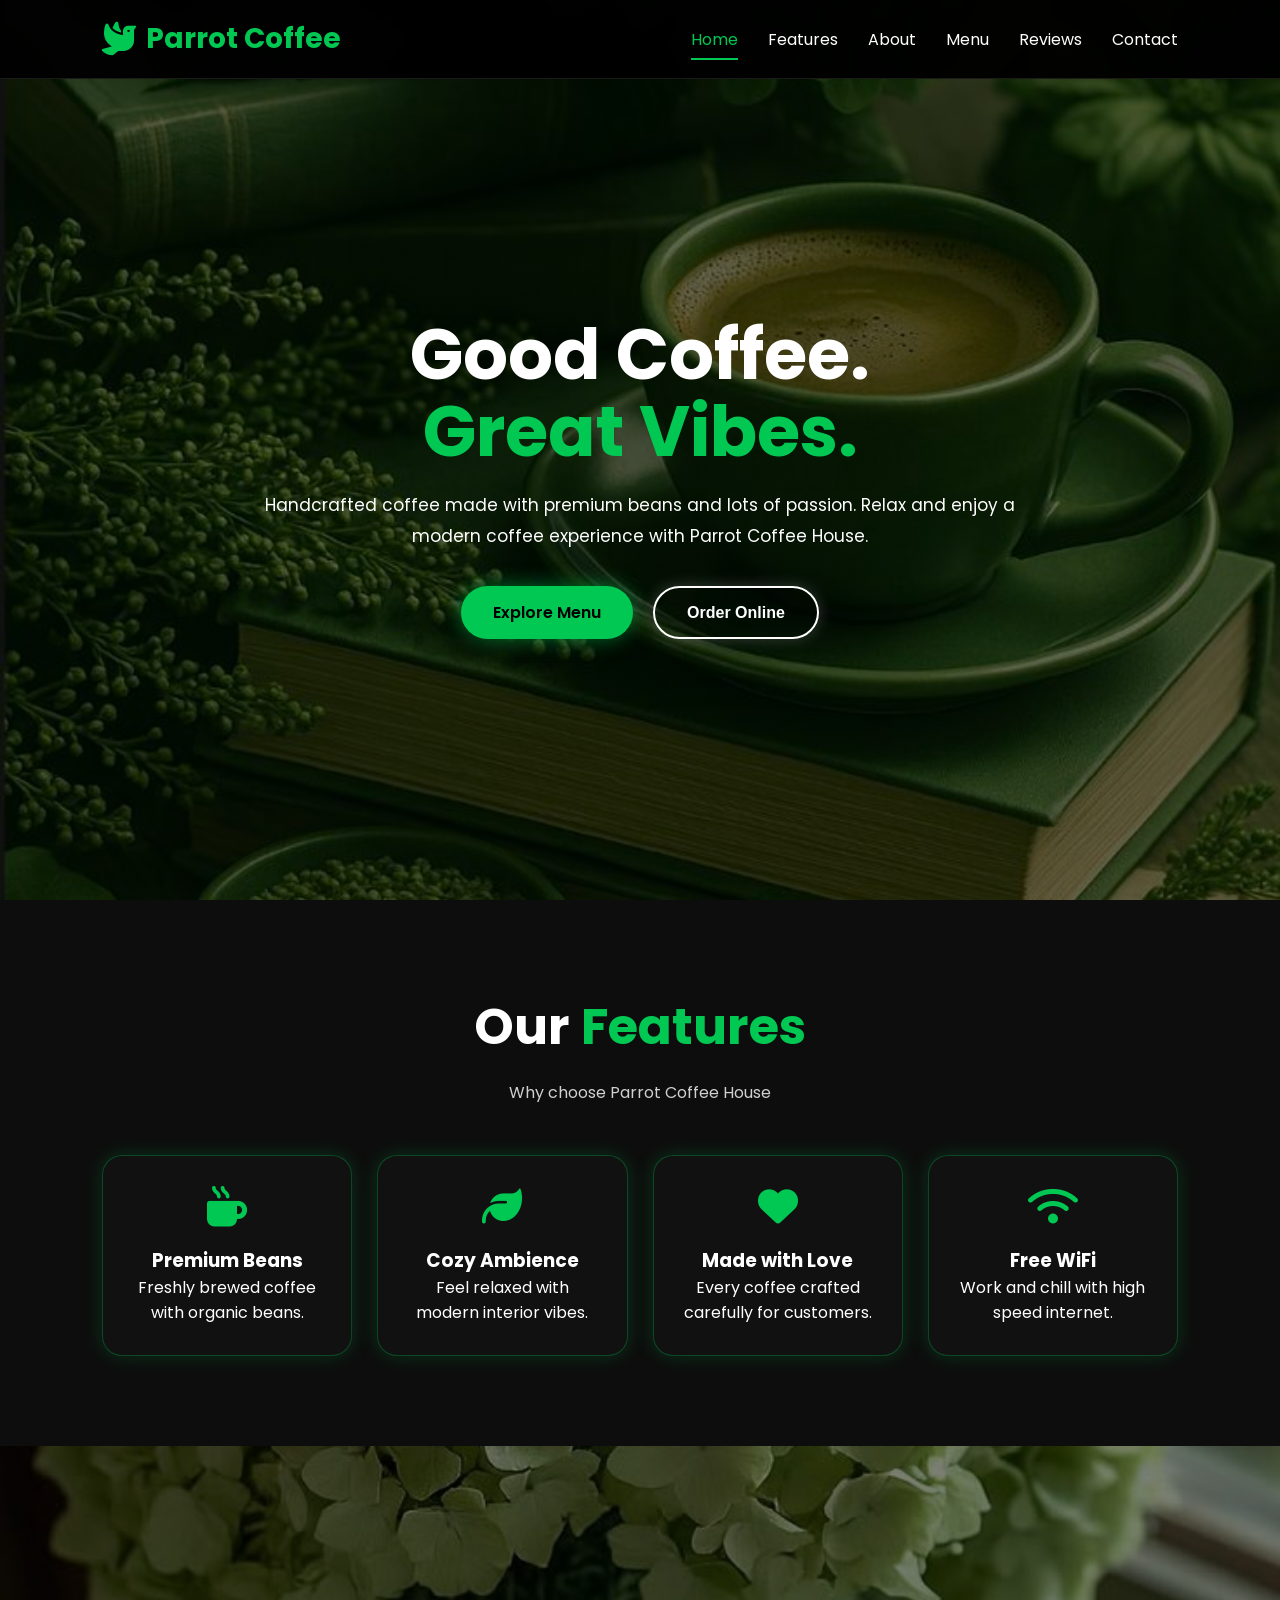
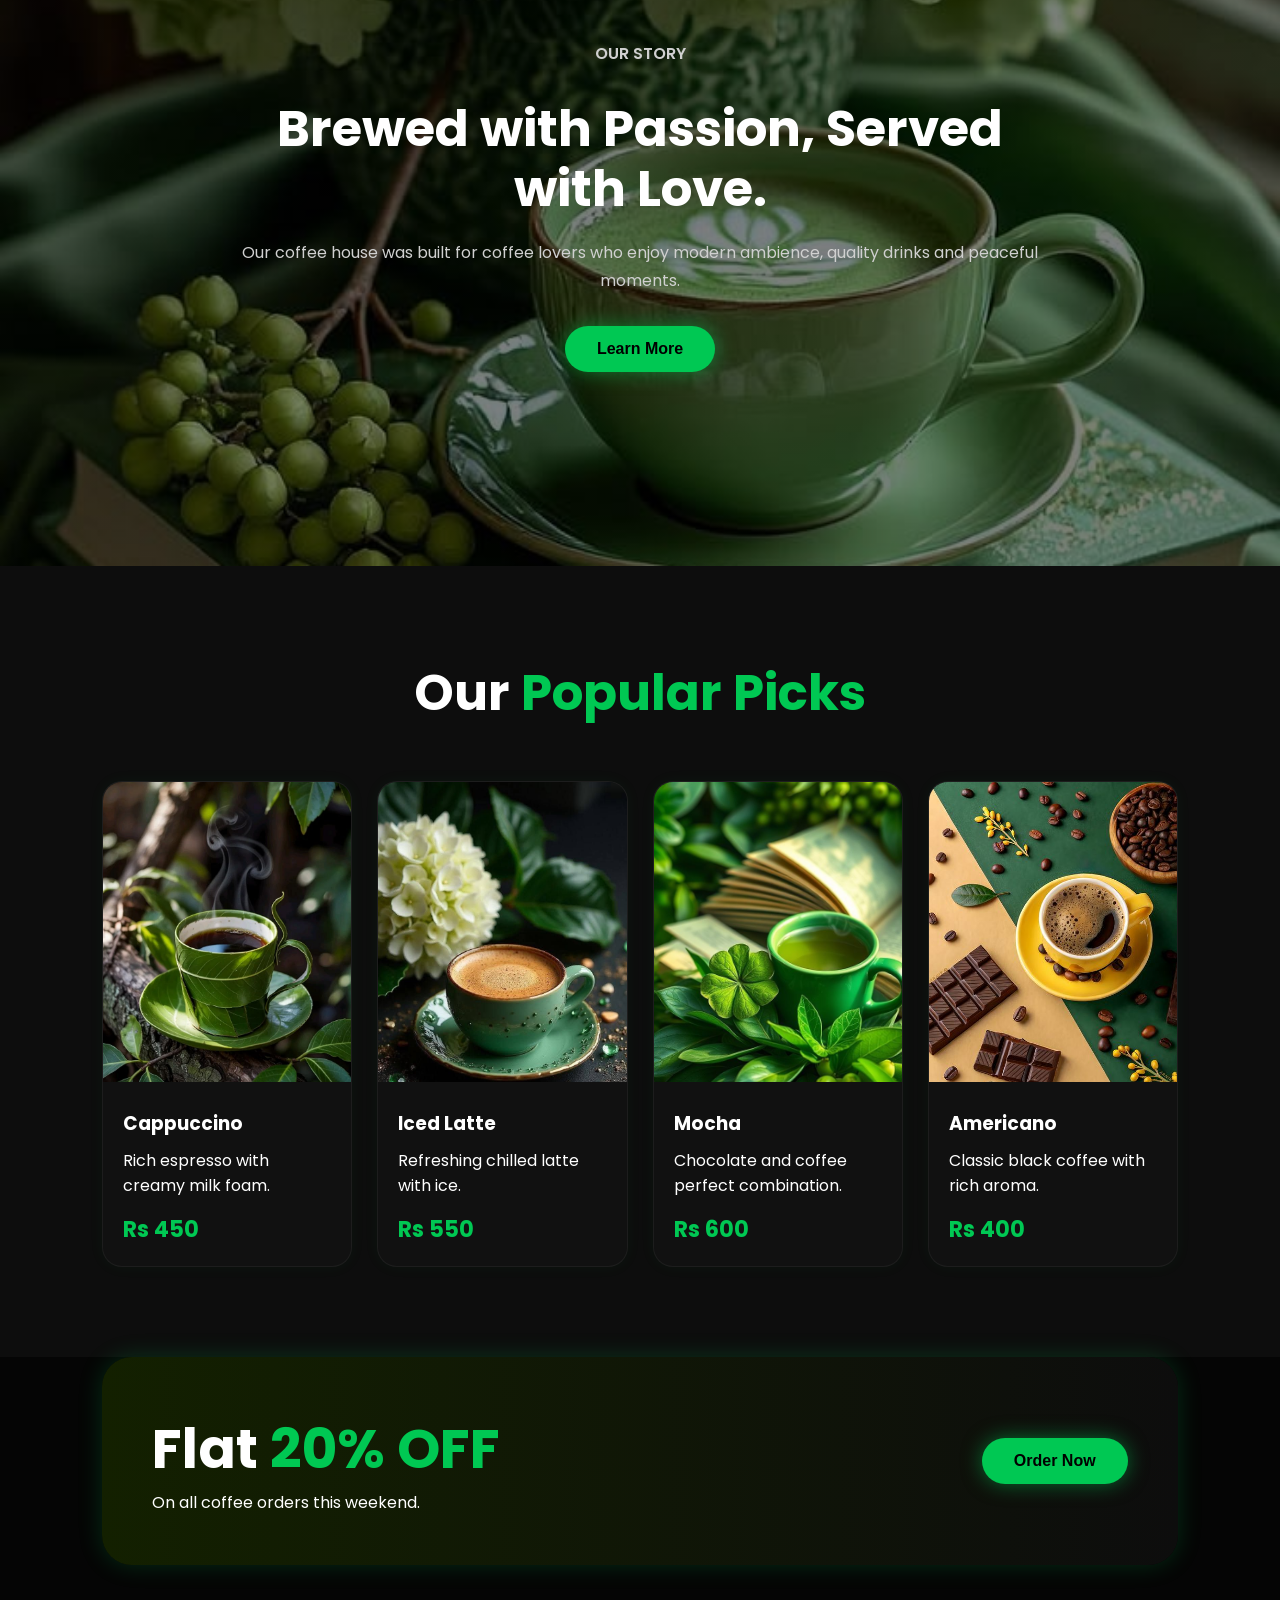
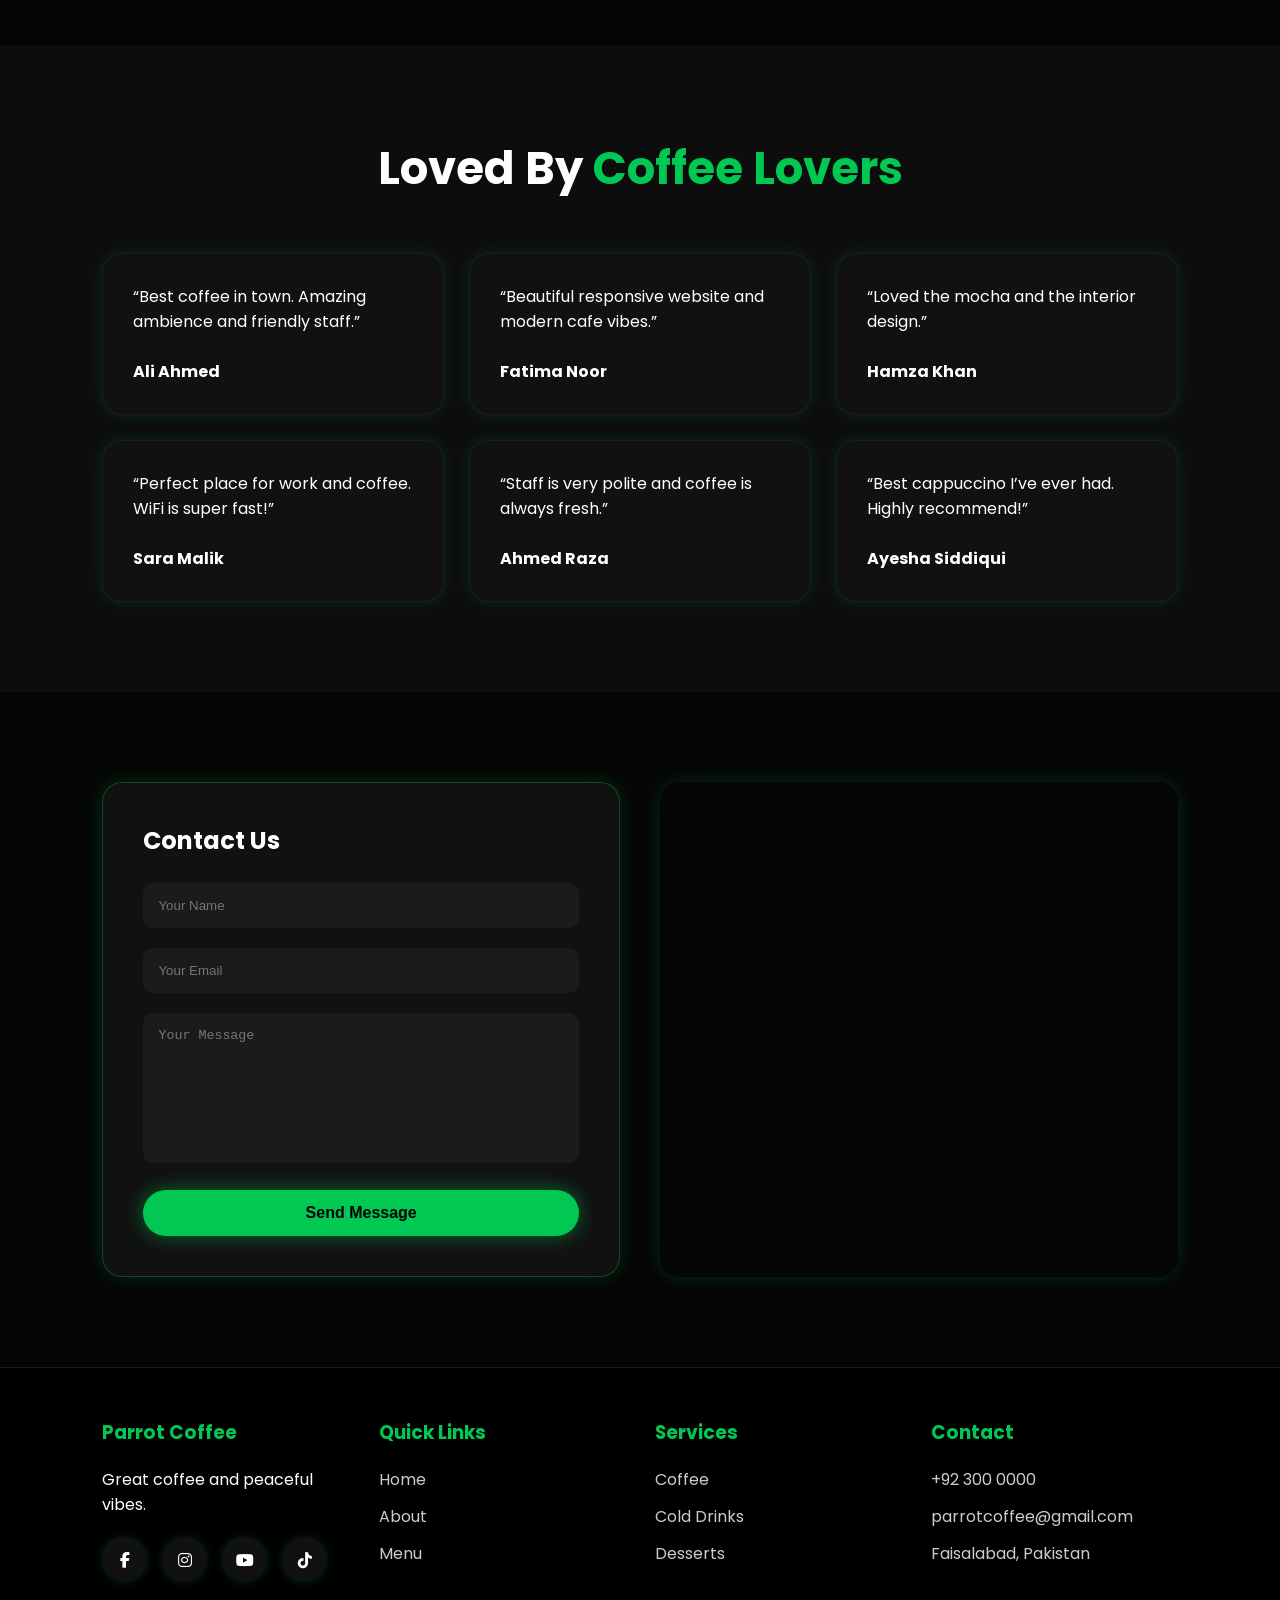
<file: Project1/cofin.html>
<!DOCTYPE html>
<html lang="en">
<head>
  <meta charset="UTF-8" />
  <meta name="viewport" content="width=device-width, initial-scale=1.0"/>
  <title>Parrot Coffee House</title>

  <link rel="preconnect" href="https://fonts.googleapis.com">
  <link href="https://fonts.googleapis.com/css2?family=Poppins:wght@300;400;500;600;700&display=swap" rel="stylesheet">
  <link rel="stylesheet" href="https://cdnjs.cloudflare.com/ajax/libs/font-awesome/6.5.1/css/all.min.css"/>

  <style>
    *{
      margin:0;
      padding:0;
      box-sizing:border-box;
      scroll-behavior:smooth;
    }

    body{
      font-family:'Poppins',sans-serif;
      background:#050505;
      color:white;
      overflow-x:hidden;
    }

    section{
      padding:90px 8%;
    }

    html{
      scroll-padding-top:100px;
    }

    :root{
      --green:#00c853;
      --green-light:#69f0ae;
      --dark:#0b0b0b;
      --light:#ffffff;
      --card:#111;
      --gray:#cf;
    }

    /* NAVBAR */
    header{
      width:100%;
      position:fixed;
      top:0;
      left:0;
      z-index:1000;
      background:rgba(0,0,0,0.95);
      backdrop-filter:blur(10px);
      border-bottom:1px solid rgba(255,255,255,0.1);
    }

    .navbar{
      display:flex;
      justify-content:space-between;
      align-items:center;
      padding:18px 8%;
    }

    .logo{
      display:flex;
      align-items:center;
      gap:10px;
      font-size:28px;
      font-weight:700;
      color:var(--green);
    }

    .logo i{
      font-size:34px;
    }

    .nav-links{
      display:flex;
      gap:30px;
    }

    .nav-links a{
      text-decoration:none;
      color:white;
      font-size:16px;
      position:relative;
      transition:0.3s;
    }

    .nav-links a::after{
      content:'';
      position:absolute;
      left:0;
      bottom:-8px;
      width:0%;
      height:2px;
      background:var(--green);
      transition:0.3s;
    }

    .nav-links a:hover,
    .nav-links a.active{
      color:var(--green);
    }

    .nav-links a:hover::after,
    .nav-links a.active::after{
      width:100%;
    }

    .nav-btn{
      padding:12px 24px;
      background:var(--green);
      border:none;
      border-radius:40px;
      color:black;
      font-weight:600;
      cursor:pointer;
      transition:0.3s;
      box-shadow:0 0 15px rgba(0,200,83,0.4);
    }

    .nav-btn:hover{
      background:var(--green-light);
      transform:translateY(-2px);
      box-shadow:0 0 25px rgba(0,200,83,0.7);
    }

    #menu{
      display:none;
      font-size:28px;
      color:white;
      cursor:pointer;
    }

    /* HERO - Background Image */
    .hero{
      min-height:100vh;
      display:flex;
      align-items:center;
      justify-content:center;
      text-align:center;
      background:linear-gradient(rgba(0.1,0,0,0.5), rgba(0,0,0,0.5)), 
                 url('images/img1.jpeg') no-repeat center/cover;
      padding-top:150px;
      position:relative;
    }

    .hero-text{
      max-width:750px;
      position:relative;
      z-index:1;
      margin-bottom: 5px;
    }

    .hero-text h1{
      font-size:70px;
      line-height:1.1;
      margin-bottom:20px;
      font-weight:700;
    }

    .hero-text span{
      color:var(--green);
    }

    .hero-text p{
      color:var(--gray);
      line-height:1.8;
      margin-bottom:35px;
      font-size:17px;
    }

    .hero-buttons{
      display:flex;
      gap:20px;
      flex-wrap:wrap;
      justify-content:center;
    }

    .btn{
      padding:14px 32px;
      border-radius:40px;
      border:none;
      cursor:pointer;
      font-size:16px;
      font-weight:600;
      transition:0.3s;
      text-decoration:none;
      display:inline-block;
    }

    /* Always visible glow */
    .btn-green{
      background:var(--green);
      color:black;
      box-shadow:0 0 20px rgba(0,200,83,0.5);
    }

    .btn-green:hover{
      background:var(--green-light);
      transform:translateY(-5px);
      box-shadow:0 0 30px rgba(0,200,83,0.8);
    }

    .btn-dark{
      background:transparent;
      border:2px solid white;
      color:white;
      box-shadow:0 0 15px rgba(255,255,255,0.2);
    }

    .btn-dark:hover{
      border-color:var(--green);
      color:var(--green);
      transform:translateY(-5px);
      box-shadow:0 0 25px rgba(0,200,83,0.6);
    }

    /* FEATURES */
    .features{
      background:#0d0d0d;
    }

    .features-heading{
      text-align:center;
      margin-bottom:50px;
    }

    .features-heading h2{
      font-size:50px;
      margin-bottom:15px;
    }

    .features-heading h2 span{
      color:var(--green);
    }

    .features-heading p{
      color:#d0d0d0;
      font-size:16px;
    }

    .feature-container{
      display:grid;
      grid-template-columns:repeat(4,1fr);
      gap:25px;
    }

    /* Always visible glow on boxes */
    .feature-box{
      background:#111;
      padding:30px;
      border-radius:20px;
      text-align:center;
      transition:0.4s;
      border:1px solid rgba(0,200,83,0.3);
      box-shadow:0 0 20px rgba(0,200,83,0.2);
    }

    .feature-box:hover{
      transform:translateY(-10px);
      border-color:var(--green);
      box-shadow:0 0 30px rgba(0,200,83,0.5);
    }

    .feature-box i{
      font-size:40px;
      color:var(--green);
      margin-bottom:20px;
    }

    /* ABOUT - Background Image */
    .about{
      position:relative;
      background:linear-gradient(rgba(0.1,0,0,0.5), rgba(0,0,0,0.5)), 
                 url('images/img2.jpeg') no-repeat center/cover;
      text-align:center;
      display:flex;
      align-items:center;
      justify-content:center;
      min-height:80vh;
    }

    .about-text{
      max-width:800px;
      position:relative;
      z-index:1;
    }

    .section-title{
      color:var(--green);
      font-size:18px;
      margin-bottom:10px;
      text-transform:uppercase;
      font-weight:600;
    }

    .about-text h2{
      font-size:50px;
      margin-bottom:20px;
      line-height:1.2;
    }

    .about-text p{
      color:#d0d0d0;
      line-height:1.8;
      margin-bottom:30px;
      font-size:16px;
    }

    /* MENU */
    .menu{
      background:#0d0d0d;
    }

    .menu h2{
      text-align:center;
      font-size:50px;
      margin-bottom:50px;
    }

    .menu h2 span{
      color:var(--green);
    }

    .menu-container{
      display:grid;
      grid-template-columns:repeat(4,1fr);
      gap:25px;
    }

    .menu-card{
      background:#111;
      border-radius:20px;
      overflow:hidden;
      transition:0.4s;
      border:1px solid rgba(255,255,255,0.05);
      box-shadow:0 0 15px rgba(0,200,83,0.05);
    }

    .menu-card:hover{
      transform:translateY(-10px);
      border-color:var(--green);
      box-shadow:0 0 25px rgba(0,200,83,0.4);
    }

    .menu-card img{
      width:100%;
      height:300px;
      object-fit:cover;
    }

    .menu-content{
      padding:20px;
    }

    .menu-content h3{
      margin-bottom:10px;
    }

    .price{
      color:var(--green);
      font-size:22px;
      font-weight:700;
      margin-top:15px;
    }

    /* OFFER */
    .offer{
      padding:0 8% 80px;
    }

    .offer-box{
      background:linear-gradient(to right,#132000,#0d0d0d);
      padding:50px;
      border-radius:30px;
      display:flex;
      justify-content:space-between;
      align-items:center;
      gap:20px;
      flex-wrap:wrap;
      box-shadow:0 0 25px rgba(0,200,83,0.2);
    }

    .offer-box h2{
      font-size:55px;
    }

    .offer-box span{
      color:var(--green);
    }

    /* TESTIMONIAL */
    .testimonial{
      background:#0d0d0d;
    }

    .testimonial h2{
      text-align:center;
      margin-bottom:50px;
      font-size:45px;
    }

    .testimonial h2 span{
      color:var(--green);
    }

    .testimonial-container{
      display:grid;
      grid-template-columns:repeat(3,1fr);
      gap:25px;
    }

    .testimonial-box{
      background:#111;
      padding:30px;
      border-radius:20px;
      transition:0.4s;
      border:1px solid rgba(255,255,255,0.05);
      box-shadow:0 0 15px rgba(0,200,83,0.15);
    }

    .testimonial-box:hover{
      transform:translateY(-10px);
      border-color:var(--green);
      box-shadow:0 0 25px rgba(0,200,83,0.4);
    }

    /* CONTACT */
    .contact-container{
      display:grid;
      grid-template-columns:1fr 1fr;
      gap:40px;
    }

    .contact-form{
      background:#111;
      padding:40px;
      border-radius:20px;
      border:1px solid rgba(0,200,83,0.3);
      box-shadow:0 0 20px rgba(0,200,83,0.2);
    }

    .contact-form input,
    .contact-form textarea{
      width:100%;
      padding:15px;
      margin-bottom:20px;
      border:none;
      border-radius:10px;
      background:#1b1b1b;
      color:white;
      outline:none;
      transition:0.3s;
    }

    .contact-form input:focus,
    .contact-form textarea:focus{
      border:1px solid var(--green);
      box-shadow:0 0 15px rgba(0,200,83,0.3);
    }

    .contact-form textarea{
      height:150px;
      resize:none;
    }

    iframe{
      width:100%;
      height:100%;
      min-height:450px;
      border:none;
      border-radius:20px;
      box-shadow:0 0 20px rgba(0,200,83,0.2);
    }

    /* FOOTER */
    footer{
      background:black;
      padding:50px 8%;
      border-top:1px solid rgba(255,255,255,0.1);
    }

    .footer-container{
      display:grid;
      grid-template-columns:repeat(4,1fr);
      gap:30px;
    }

    .footer-box h3{
      color:var(--green);
      margin-bottom:20px;
    }

    .footer-box a{
      display:block;
      color:#ccc;
      margin-bottom:12px;
      text-decoration:none;
      transition:0.3s;
    }

    .footer-box a:hover{
      color:var(--green);
      transform:translateX(5px);
    }

    .socials{
      display:flex;
      gap:15px;
      margin-top:20px;
    }

    .socials i{
      width:45px;
      height:45px;
      background:#111;
      display:flex;
      justify-content:center;
      align-items:center;
      border-radius:50%;
      transition:0.3s;
      cursor:pointer;
      box-shadow:0 0 10px rgba(0,200,83,0.2);
    }

    .socials i:hover{
      background:var(--green);
      color:black;
      transform:translateY(-5px);
      box-shadow:0 0 20px rgba(0,200,83,0.6);
    }

    /* MODAL */
    .modal{
      position:fixed;
      top:0;
      left:0;
      width:100%;
      height:100vh;
      background:rgba(0,0,0,0.9);
      display:none;
      justify-content:center;
      align-items:center;
      z-index:9999;
    }

    .modal.active{
      display:flex;
    }

    .modal-content{
      background:#111;
      width:90%;
      max-width:450px;
      padding:40px;
      border-radius:20px;
      position:relative;
      border:1px solid var(--green);
      box-shadow:0 0 30px rgba(0,200,83,0.4);
    }

    .close{
      position:absolute;
      right:20px;
      top:15px;
      font-size:30px;
      cursor:pointer;
      color:var(--green);
    }

    /* RESPONSIVE */
    @media(max-width:1200px){
      .menu-container{
        grid-template-columns:repeat(2,1fr);
      }
      .feature-container{
        grid-template-columns:repeat(2,1fr);
      }
      .testimonial-container{
        grid-template-columns:repeat(2,1fr);
      }
      .hero-text h1{
        font-size:60px;
      }
    }

    @media(max-width:991px){
      .hero-text h1{
        font-size:50px;
      }
      .about-text h2{
        font-size:40px;
      }
      .contact-container{
        grid-template-columns:1fr;
      }
      .footer-container{
        grid-template-columns:repeat(2,1fr);
      }
      .nav-links{
        position:absolute;
        top:100%;
        right:-100%;
        width:280px;
        background:#111;
        flex-direction:column;
        padding:30px;
        transition:0.5s;
        border-left:1px solid #222;
      }
      .nav-links.active{
        right:0;
      }
      #menu{
        display:block;
      }
    }

    @media(max-width:768px){
      .hero-text h1{
        font-size:42px;
      }
      .menu-container,
      .feature-container,
      .testimonial-container{
        grid-template-columns:1fr;
      }
      .footer-container{
        grid-template-columns:1fr;
      }
      .offer-box{
        flex-direction:column;
        text-align:center;
      }
      .offer-box h2{
        font-size:38px;
      }
      .about-text h2{
        font-size:35px;
      }
      .features-heading h2{
        font-size:38px;
      }
    }

    @media(max-width:500px){
      section{
        padding:70px 5%;
      }
      .hero-text h1{
        font-size:36px;
      }
      .navbar{
        padding:18px 5%;
      }
      .btn{
        width:100%;
      }
      .hero-buttons{
        flex-direction:column;
      }
    }
  </style>
</head>

<body>

  <header>
    <nav class="navbar">
      <div class="logo">
        <i class="fa-solid fa-dove"></i>
        Parrot Coffee
      </div>

      <div class="nav-links" id="navLinks">
        <a href="#home" class="active">Home</a>
        <a href="#features">Features</a>
        <a href="#about">About</a>
        <a href="#menu-section">Menu</a>
        <a href="#testimonials">Reviews</a>
        <a href="#contact">Contact</a>
      </div>

      
      <i class="fa-solid fa-bars" id="menu"></i>
    </nav>
  </header>

  <!-- HERO with Background Image -->
  <section class="hero" id="home">
    <div class="hero-text">
      <h1>Good Coffee.<br><span>Great Vibes.</span></h1>
      <p>Handcrafted coffee made with premium beans and lots of passion. Relax and enjoy a modern coffee experience with Parrot Coffee House.</p>
      <div class="hero-buttons">
        <a href="#menu-section" class="btn btn-green">Explore Menu</a>
        <button class="btn btn-dark" onclick="openModal()">Order Online</button>
      </div>
    </div>
  </section>

  <!-- FEATURES with Heading -->
  <section class="features" id="features">
    <div class="features-heading">
      <h2>Our <span>Features</span></h2>
      <p>Why choose Parrot Coffee House</p>
    </div>
    <div class="feature-container">
      <div class="feature-box">
        <i class="fa-solid fa-mug-hot"></i>
        <h3>Premium Beans</h3>
        <p>Freshly brewed coffee with organic beans.</p>
      </div>
      <div class="feature-box">
        <i class="fa-solid fa-leaf"></i>
        <h3>Cozy Ambience</h3>
        <p>Feel relaxed with modern interior vibes.</p>
      </div>
      <div class="feature-box">
        <i class="fa-solid fa-heart"></i>
        <h3>Made with Love</h3>
        <p>Every coffee crafted carefully for customers.</p>
      </div>
      <div class="feature-box">
        <i class="fa-solid fa-wifi"></i>
        <h3>Free WiFi</h3>
        <p>Work and chill with high speed internet.</p>
      </div>
    </div>
  </section>

  <!-- ABOUT with Background Image -->
  <section class="about" id="about">
    <div class="about-text">
      <p class="section-title">Our Story</p>
      <h2>Brewed with Passion, Served with <span>Love.</span></h2>
      <p>Our coffee house was built for coffee lovers who enjoy modern ambience, quality drinks and peaceful moments.</p>
      <button class="btn btn-green" onclick="openModal()">Learn More</button>
    </div>
  </section>

  <section class="menu" id="menu-section">
    <h2>Our <span>Popular Picks</span></h2>
    <div class="menu-container">
      <div class="menu-card">
        <img src="images/img3.jpeg">
        <div class="menu-content">
          <h3>Cappuccino</h3>
          <p>Rich espresso with creamy milk foam.</p>
          <div class="price">Rs 450</div>
        </div>
      </div>
      <div class="menu-card">
        <img src="images/img8.jpeg">
        <div class="menu-content">
          <h3>Iced Latte</h3>
          <p>Refreshing chilled latte with ice.</p>
          <div class="price">Rs 550</div>
        </div>
      </div>
      <div class="menu-card">
        <img src="images/img5.jpeg">
        <div class="menu-content">
          <h3>Mocha</h3>
          <p>Chocolate and coffee perfect combination.</p>
          <div class="price">Rs 600</div>
        </div>
      </div>
      <div class="menu-card">
        <img src="images/img6.jpeg">
        <div class="menu-content">
          <h3>Americano</h3>
          <p>Classic black coffee with rich aroma.</p>
          <div class="price">Rs 400</div>
        </div>
      </div>
    </div>
  </section>

  <section class="offer">
    <div class="offer-box">
      <div>
        <h2>Flat <span>20% OFF</span></h2>
        <p>On all coffee orders this weekend.</p>
      </div>
      <button class="btn btn-green" onclick="openModal()">Order Now</button>
    </div>
  </section>

  <section class="testimonial" id="testimonials">
    <h2>Loved By <span>Coffee Lovers</span></h2>
    <div class="testimonial-container">
      
      <div class="testimonial-box">
        <p>“Best coffee in town. Amazing ambience and friendly staff.”</p>
        <br>
        <h4>Ali Ahmed</h4>
      </div>

      <div class="testimonial-box">
        <p>“Beautiful responsive website and modern cafe vibes.”</p>
        <br>
        <h4>Fatima Noor</h4>
      </div>

      <div class="testimonial-box">
        <p>“Loved the mocha and the interior design.”</p>
        <br>
        <h4>Hamza Khan</h4>
      </div>

      <div class="testimonial-box">
        <p>“Perfect place for work and coffee. WiFi is super fast!”</p>
        <br>
        <h4>Sara Malik</h4>
      </div>

      <div class="testimonial-box">
        <p>“Staff is very polite and coffee is always fresh.”</p>
        <br>
        <h4>Ahmed Raza</h4>
      </div>

      <div class="testimonial-box">
        <p>“Best cappuccino I’ve ever had. Highly recommend!”</p>
        <br>
        <h4>Ayesha Siddiqui</h4>
      </div>

    </div>
  </section>

  <section id="contact">
    <div class="contact-container">
      <div class="contact-form">
        <h2 style="margin-bottom:25px;">Contact Us</h2>
        <input type="text" placeholder="Your Name">
        <input type="email" placeholder="Your Email">
        <textarea placeholder="Your Message"></textarea>
        <button class="btn btn-green" style="width:100%;">Send Message</button>
      </div>
      <iframe src="https://maps.google.com/maps?q=faisalabad&t=&z=13&ie=UTF8&iwloc=&output=embed"></iframe>
    </div>
  </section>

  <footer>
    <div class="footer-container">
      <div class="footer-box">
        <h3>Parrot Coffee</h3>
        <p>Great coffee and peaceful vibes.</p>
        <div class="socials">
          <i class="fa-brands fa-facebook-f"></i>
          <i class="fa-brands fa-instagram"></i>
          <i class="fa-brands fa-youtube"></i>
          <i class="fa-brands fa-tiktok"></i>
        </div>
      </div>
      <div class="footer-box">
        <h3>Quick Links</h3>
        <a href="#home">Home</a>
        <a href="#about">About</a>
        <a href="#menu-section">Menu</a>
      </div>
      <div class="footer-box">
        <h3>Services</h3>
        <a href="#">Coffee</a>
        <a href="#">Cold Drinks</a>
        <a href="#">Desserts</a>
      </div>
      <div class="footer-box">
        <h3>Contact</h3>
        <a href="#">+92 300 0000</a>
        <a href="#">parrotcoffee@gmail.com</a>
        <a href="#">Faisalabad, Pakistan</a>
      </div>
    </div>
  </footer>

  <div class="modal" id="modal">
    <div class="modal-content">
      <span class="close" onclick="closeModal()">&times;</span>
      <h2 style="margin-bottom:20px;">Order Coffee</h2>
      <input type="text" placeholder="Your Name" style="width:100%;padding:14px;margin-bottom:15px;background:#1b1b1b;border:none;border-radius:10px;color:white;">
      <input type="text" placeholder="Coffee Name" style="width:100%;padding:14px;margin-bottom:15px;background:#1b1b1b;border:none;border-radius:10px;color:white;">
      <button class="btn btn-green" style="width:100%;">Place Order</button>
    </div>
  </div>

  <script>
    let menu = document.getElementById("menu");
    let navLinks = document.getElementById("navLinks");
    menu.onclick = () => {
      navLinks.classList.toggle("active");
    }

    let modal = document.getElementById("modal");
    function openModal(){
      modal.classList.add("active");
    }
    function closeModal(){
      modal.classList.remove("active");
    }
    window.onclick = function(e){
      if(e.target == modal){
        modal.classList.remove("active");
      }
    }

    window.addEventListener('scroll', () => {
      let sections = document.querySelectorAll('section');
      let navLinks = document.querySelectorAll('.nav-links a');
      sections.forEach(sec => {
        let top = window.scrollY;
        let offset = sec.offsetTop - 150;
        let height = sec.offsetHeight;
        let id = sec.getAttribute('id');
        if(top >= offset && top < offset + height) {
          navLinks.forEach(link => {
            link.classList.remove('active');
            if(link.getAttribute('href') === '#' + id) {
              link.classList.add('active');
            }
          });
        }
      });
    });
  </script>
</body>
</html>
</file>
